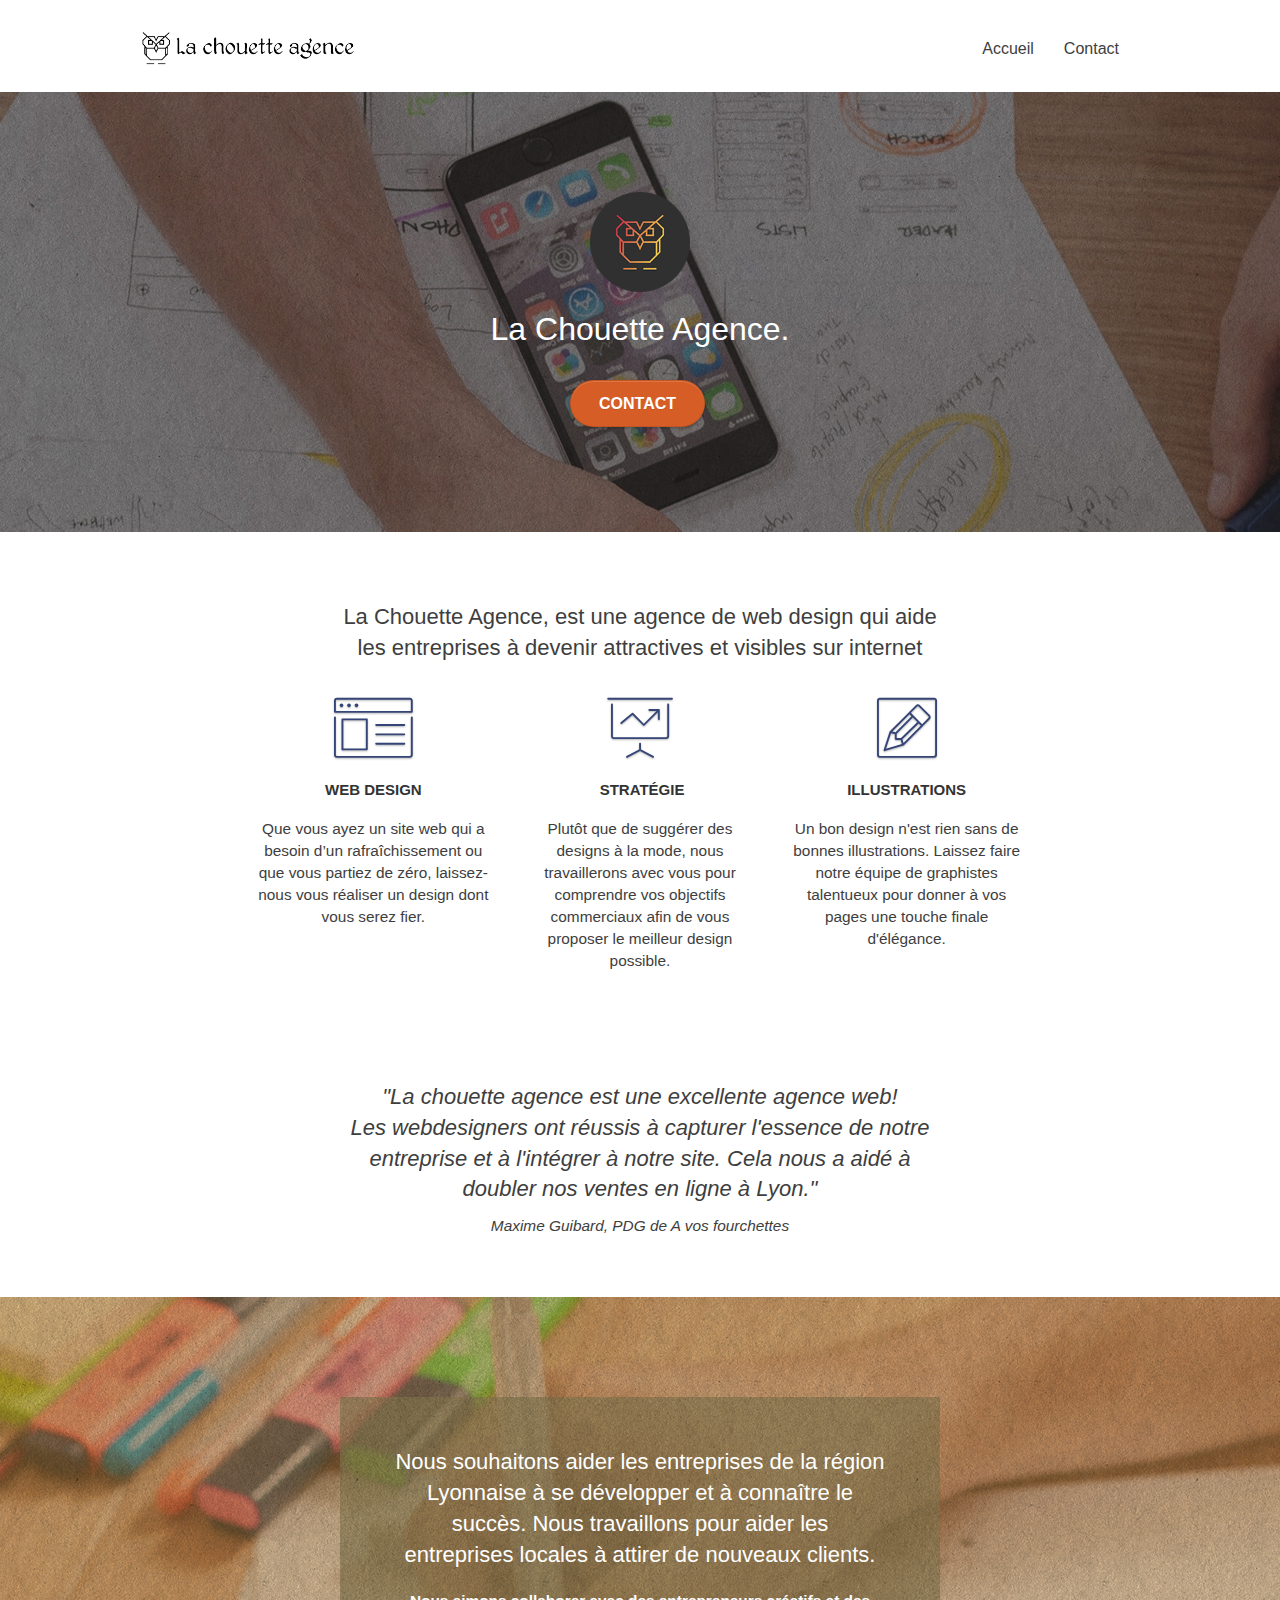
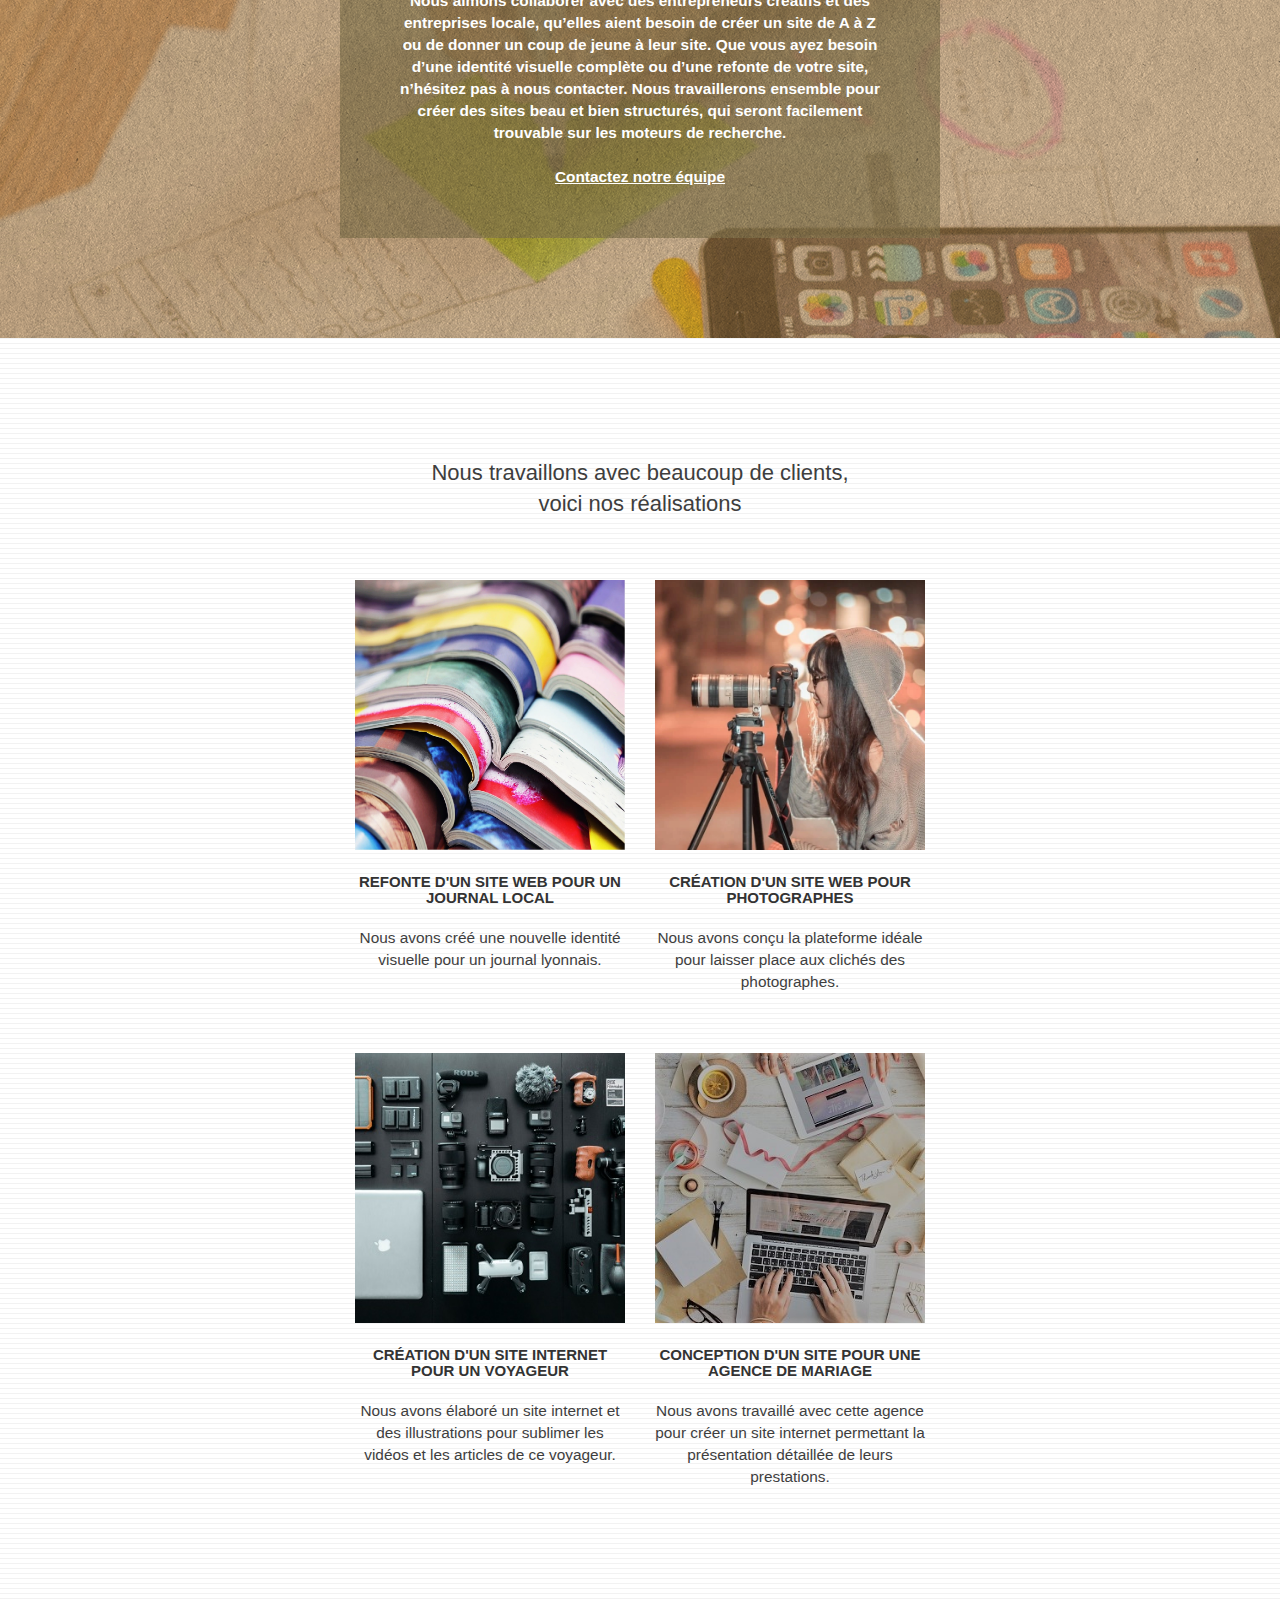
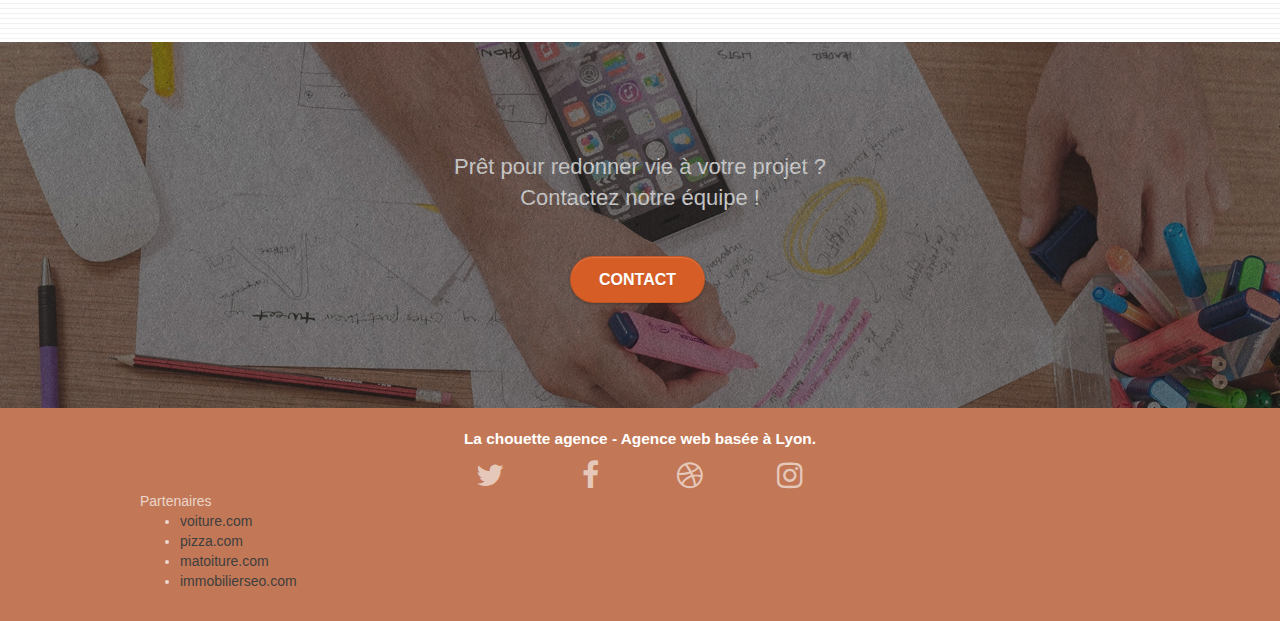
<file: index.html>
<!DOCTYPE html> 
<html lang="fr">
<head>
    <meta charset="utf-8">
    <meta name="keywords" content="Entreprise webdesign Lyon, agence design Lyon, webdesigner">
    <meta name="description" content="La Chouette Agence est une grande agence de web design basée à Lyon en France. Ayant de nombreuses réalisations à son actif, La Chouette Agence est une agence compétente, dynamique et faite pour réaliser vos projets les plus fous.">
    <meta name="viewport" content="width=device-width, initial-scale=1.0, viewport-fit=cover">
	<meta name="robots" content="index, follow">
	
    <link rel="shortcut icon" type="image/png" href="favicon.png">
    
	<link rel="stylesheet" type="text/css" href="./css/bootstrap.css">
	<link rel="stylesheet" type="text/css" href="style.css">
	<link rel="stylesheet" type="text/css" href="./css/font-awesome.css">
	<link rel="stylesheet" type="text/css" href="./css/et-line.css">
	
	<script src="./js/jquery-2.1.0.js"></script>
	<script src="./js/bootstrap.js"></script>
	<script src="./js/blocs.js"></script>
	<script src="./js/jquery.touchSwipe.js" defer></script>
	<script src="./js/gmaps.js"></script>

    <title>La Chouette Agence - Accueil</title>

    
<!-- Analytics -->
 
<!-- Analytics END -->
</head>


<body>
<!-- Principal conteneur -->
<div class="page-container">
    
<!-- bloc-0 -->
<div class="bloc bgc-white l-bloc " id="bloc-0">
	<div class="container bloc-sm">

		<nav class="navbar row">
			<div class="navbar-header">
				<a class="navbar-brand" href="index.html"><img src="img/la-chouette-agence.png" alt="Logo de La Chouette Agence" title="Logo de la Chouette Agence, il est Chouette" height="40" /></a>
			</div>
			<div class="collapse navbar-collapse navbar-1 special-dropdown-nav">
				<ul class="site-navigation nav navbar-nav">
					<li>
						<a href="index.html">Accueil</a>
					</li>
					<li>
						<a href="page2.html">Contact</a>
					</li>
				</ul>
			</div>
		</nav>
	</div>
</div>
<!-- bloc-0 END -->

<!-- bloc-1-presentation -->
<div class="bloc bgc-dark-slate-blue bg-banniere d-bloc bg-t-edge bloc-bg-texture texture-paper b-parallax" id="bloc-1-hero">
	<div class="container bloc-lg">
		<div class="row tight-width-whitespace">
			<div class="col-sm-12">
				<img src="img/logo.png" class="center-block image-resize-mode" width="100" alt="Logo de La Chouette Agence" title="Le logo de la Chouette Agence, qui est trés Chouette"/>
				<h1 class="text-center hero-bloc-text tc-white ">
					La Chouette Agence.
				</h1>
				<div class="text-center">
					<a href="page2.html" class="btn btn-lg btn-clean btn-rd cta-hero btn-atomic-tangerine" id="cta-hero">Contact</a>
				</div>
			</div>
		</div>
	</div>
</div>
<!-- bloc-1-presentation END -->

<!-- bloc-2-services -->
<div class="bloc bgc-white l-bloc" id="bloc-2-services">
	<div class="container bloc-md">
		<div class="row">
			<div class="col-sm-12 text-center">
				<h2>La Chouette Agence, est une agence de web design qui aide <br>les entreprises à devenir attractives et visibles sur internet</h2>
			</div>
		</div>
		<div class="row voffset-lg med-width-whitespace">
			<div class="col-sm-4">
				<div class="text-center">
					<span class="et-icon-browser sm-shadow icon-dark-slate-blue icons icon-lg"></span>
				</div>
				<h3 class="mg-md text-center">
					Web design
				</h3>
				<p class="text-center ">
					Que vous ayez un site web qui a besoin d&rsquo;un rafraîchissement ou que vous partiez de zéro, laissez-nous vous réaliser un design dont vous serez fier.
				</p>
			</div>
			<div class="col-sm-4">
				<div class="text-center">
					<span class="et-icon-presentation sm-shadow icon-dark-slate-blue icons icon-lg"></span>
				</div>
				<h3 class="mg-md text-center">
					&nbsp;Stratégie
				</h3>
				<p class="text-center ">
					Plutôt que de suggérer des designs à la mode, nous travaillerons avec vous pour comprendre vos objectifs commerciaux afin de vous proposer le meilleur design possible.<br>
				</p>
			</div>
			<div class="col-sm-4">
				<div class="text-center">
					<span class="et-icon-edit sm-shadow icon-dark-slate-blue icons icon-lg"></span>
				</div>
				<h3 class="mg-md text-center">
					Illustrations
				</h3>
				<p class="text-center ">
					Un bon design n'est rien sans de bonnes illustrations. Laissez faire notre équipe de graphistes talentueux pour donner à vos pages une touche finale d'élégance.
				</p>
			</div>
		</div>
		<div class="row voffset-lg voffset">
			<div class="col-xs-12 col-md-8 col-md-offset-2 text-center">
				<h2 class="commentaire">"La chouette agence est une excellente agence web! <br>Les webdesigners ont réussis à capturer l'essence de notre <br> entreprise et à l'intégrer à notre site. Cela nous a aidé à<br>doubler nos ventes en ligne à Lyon."</h2>
				<p class="commentaire">Maxime Guibard, PDG de A vos fourchettes</p>
			</div>
		</div>
	</div>
</div>
<!-- bloc-2-services END -->

<!-- bloc-3-what-i-do -->
<div class="bloc tc-white bgc-atomic-tangerine bg-presentation d-bloc bloc-bg-texture texture-paper b-parallax" id="bloc-3-what-i-do">
	<div class="container bloc-lg">
		<div class="row tight-width-whitespace black-background">
			<div class="col-sm-12">
				<h2 class="mg-md text-center tc-white">
					Nous souhaitons aider les entreprises de la région Lyonnaise à se développer et à connaître le succès. Nous travaillons pour aider les entreprises locales à attirer de nouveaux clients.<br>
				</h2>
				<p class="text-center white">
					Nous aimons collaborer avec des entrepreneurs créatifs et des entreprises locale, qu’elles aient besoin de créer un site de A à Z ou de donner un coup de jeune à leur site. Que vous ayez besoin d’une identité visuelle complète ou d’une refonte de votre site, n’hésitez pas à nous contacter. Nous travaillerons ensemble pour créer des sites beau et bien structurés, qui seront facilement trouvable sur les moteurs de recherche. <br><br><a class="ltc-white bold-link" href="page2.html">Contactez notre équipe</a><br>
				</p>
			</div>
		</div>
	</div>
</div>
<!-- bloc-3-what-i-do END -->

<!-- bloc-4-portfolio -->
<div class="bloc bgc-white bg-lines-h2-bg bg-repeat l-bloc" id="bloc-4-portfolio">
	<div class="container bloc-lg">
		<div class="row">
			<div class="col-sm-12 text-center">
				<h2>Nous travaillons avec beaucoup de clients,<br> voici nos réalisations</h2>
			</div>
		</div>
		<div class="row tight-width-whitespace portfolio-row">
			<div class="col-sm-6">
				<a href="#" data-lightbox="img/1.webp" data-gallery-id="gallery-1" data-caption="Refonte d'un site web pour un journal local" data-frame="snapshot-lb"><img src="img/1.webp" alt="Refonte d'un site web pour un journal local" title="Refonte d'un site web pour un journal local" class="img-responsive portfolio-thumb" /></a>
				<h3 class="mg-md text-center">
					Refonte d'un site web pour un journal local
				</h3>
				<p class="text-center">
					Nous avons créé une nouvelle identité visuelle pour un journal lyonnais.
				</p>
			</div>
			<div class="col-sm-6">
				<a href="#" data-lightbox="img/2.webp" data-gallery-id="gallery-1" data-caption="Création d'un site web pour photographes" data-frame="snapshot-lb"><img src="img/2.webp" class="img-responsive portfolio-thumb" alt="Création d'un site web pour photographes" title="Création d'un site web pour photographes" /></a>
				<h3 class="mg-md text-center">
					Création d'un site web pour photographes
				</h3>
				<p class="text-center">
					Nous avons conçu la plateforme idéale pour laisser place aux clichés des photographes.
				</p>
			</div>
		</div>
		<div class="row tight-width-whitespace portfolio-row">
			<div class="col-sm-6">
				<a href="#" data-lightbox="img/3.webp" data-gallery-id="gallery-1" data-caption="Création d'un site internet pour un voyageur" data-frame="snapshot-lb"><img src="img/3.webp" class="img-responsive portfolio-thumb" alt="Création d'un site internet pour un voyageur" title="Création d'un site internet pour un voyageur"/></a>
				<h3 class="mg-md text-center">
					Création d'un site internet pour un voyageur
				</h3>
				<p class="text-center">
					Nous avons élaboré un site internet et des illustrations pour sublimer les vidéos et les articles de ce voyageur.
				</p>
			</div>
			<div class="col-sm-6">
				<a href="#" data-lightbox="img/4.webp" data-gallery-id="gallery-1" data-caption="Conception d'un site pour une agence de mariage" data-frame="snapshot-lb"><img src="img/4.webp" class="img-responsive portfolio-thumb" alt="Conception d'un site pour une agence de mariage" title="Conception d'un site pour une agence de mariage" /></a>
				<h3 class="mg-md text-center">
					Conception d'un site pour une agence de mariage
				</h3>
				<p class="text-center">
					Nous avons travaillé avec cette agence pour créer un site internet permettant la présentation détaillée de leurs prestations.
				</p>
			</div>
		</div>
	</div>
</div>
<!-- bloc-4-portfolio END -->

<!-- bloc-5-cta -->
<div class="bloc bgc-dark-slate-blue bg-banniere d-bloc bloc-bg-texture texture-paper" id="bloc-5-cta">
	<div class="container bloc-lg">
		<div class="row">
			<h2 class="mg-md text-center tc-white">
				Prêt pour redonner vie à votre projet ?<br>Contactez notre équipe !
			</h2>
			<div class="col-sm-12 text-center">
				<a href="page2.html" class="btn btn-atomic-tangerine btn-clean btn-rd btn-lg cta-hero">Contact</a>
			</div>
		</div>
	</div>
</div>
<!-- bloc-5-cta END -->

<!-- Footer - bloc-8 -->
<div class="bloc bgc-atomic-tangerine d-bloc" id="bloc-8">
	<div class="container bloc-sm">
		<div class="row">
			<div class="col-sm-12">
				<p class="text-center white">
					La chouette agence - Agence web basée à Lyon.<br>
				</p>
				<div class="row row-no-gutters social">
					<div class="col-sm-3">
						<div class="text-center">
							<a class="social" href="https://twitter.com"><span class="fa fa-twitter icon-md" title="Twitter"></span></a>
						</div>
					</div>
					<div class="col-sm-3">
						<div class="text-center">
							<a class="social" href="https://facebook.com/"><span class="fa fa-facebook icon-md" title="Facebook"></span></a>
						</div>
					</div>
					<div class="col-sm-3">
						<div class="text-center">
							<a class="social" href="index.html"><span class="fa fa-dribbble icon-md" title="Dribble"></span></a>
						</div>
					</div>
					<div class="col-sm-3">
						<div class="text-center">
							<a class="social" href="https://www.instagram.com/"><span class="fa fa-instagram icon-md" title="Instagram"></span></a>
						</div>
					</div>
				</div>
				<div class="row">
					<div class="col-sm-4">
						Partenaires
							<ul>
								<li><a href="voiture.com">voiture.com</a></li>
								<li><a href="pizza.com">pizza.com</a></li>
								<li><a href="matoiture.com">matoiture.com</a></li>
								<li><a href="immobilierseo.com">immobilierseo.com</a></li>
							</ul>		
					</div>
				</div>
			</div>
		</div>
	</div>
</div>
<!-- Footer - bloc-8 END -->

</div>
<!-- Principal conteneur END -->
    

</body>
</html>
</file>
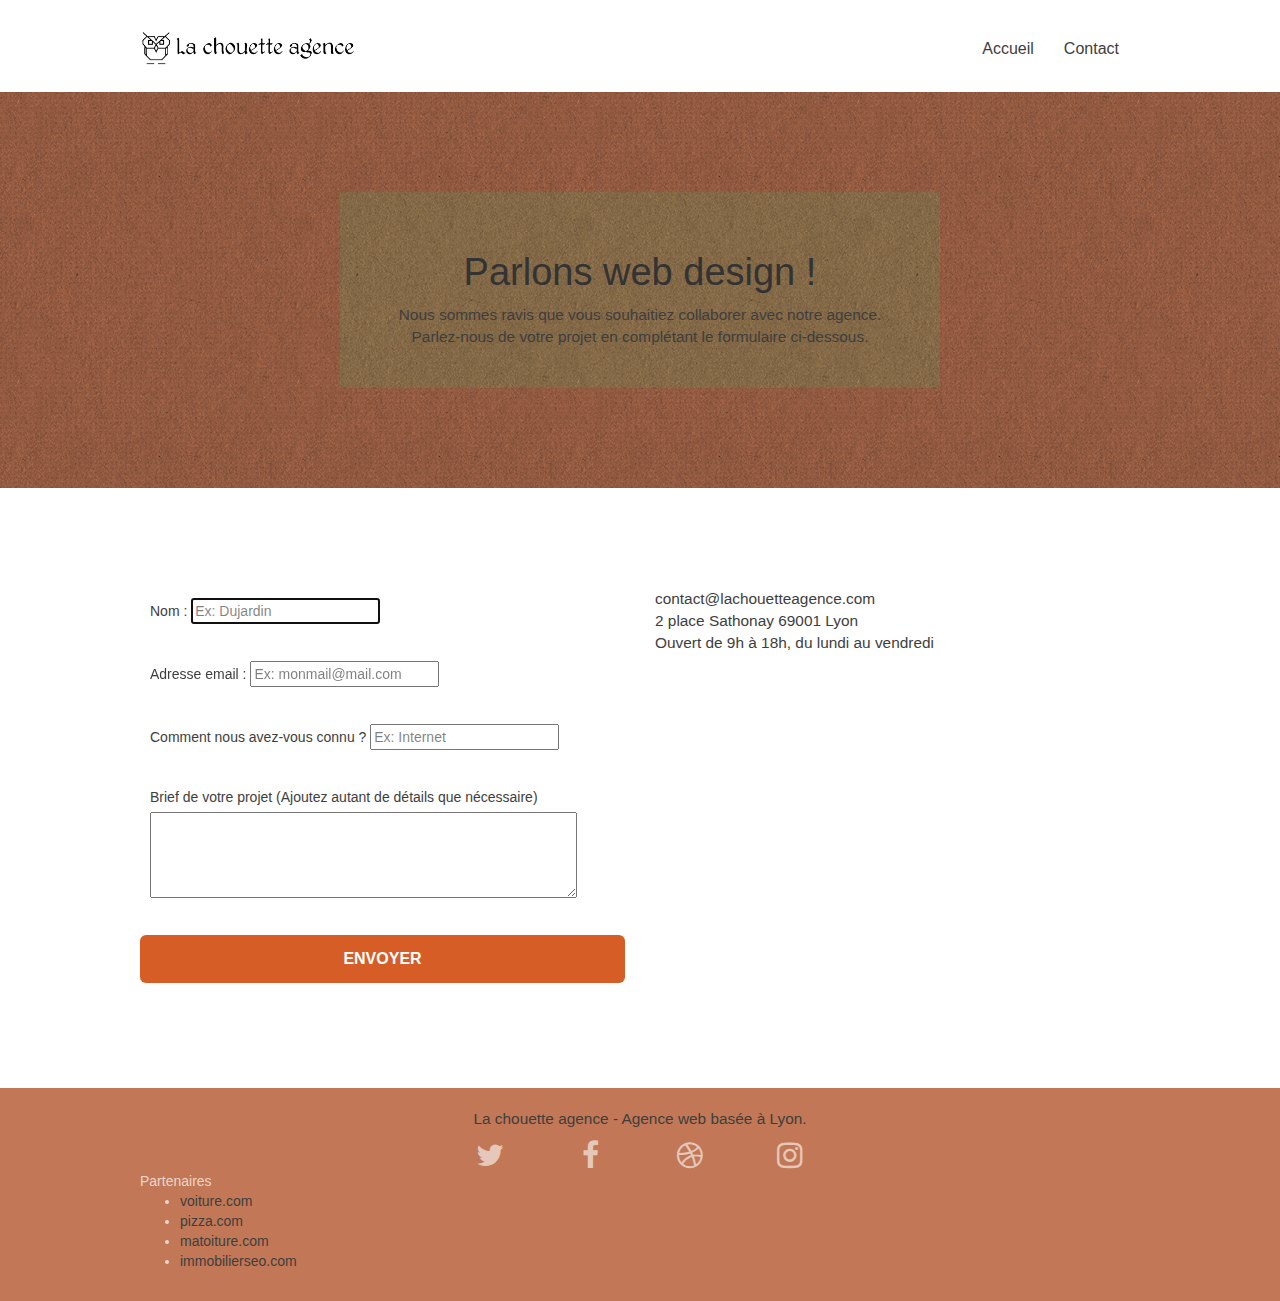
<file: page2.html>
<!doctype html>
<html lang="fr">
<head>
    <meta charset="utf-8">
    <meta name="keywords" content="Entreprise webdesign Lyon, agence design Lyon, webdesigner">
    <title>La Chouette Agence - Contact</title>
    <meta name="description" content="Votre site nécessiterait un rafraîchissement ? Votre entreprise aurait besoin d’un site complet, design et facilement accessible sur les moteurs de recherche ? Quelle que soit votre situation, La Chouette Agence est là pour vous aider ! Prenez contact avec nous dès maintenant pour en discuter.">
    <meta name="viewport" content="width=device-width, initial-scale=1.0, viewport-fit=cover">
	<meta name="robots" content="index, follow">

    <link rel="shortcut icon" type="image/png" href="favicon.png">
	
	<link rel="stylesheet" type="text/css" href="./css/bootstrap.css">
	<link rel="stylesheet" type="text/css" href="style.css">
	<link rel="stylesheet" type="text/css" href="./css/font-awesome.css">
	<link rel="stylesheet" type="text/css" href="./css/et-line.css">
	
    
	<script src="./js/jquery-2.1.0.js"></script>
	<script src="./js/bootstrap.js"></script>
	<script src="./js/blocs.js"></script>
	<script src="./js/jquery.touchSwipe.js" defer></script>
	<script src="./js/gmaps.js"></script>

    
<!-- Analytics -->
 
<!-- Analytics END -->
    
</head>
<body>
<!-- Principal conteneur -->
<div class="page-container">
    
<!-- bloc-0 -->
<div class="bloc bgc-white l-bloc " id="bloc-0">
	<div class="container bloc-sm">

		<nav class="navbar row">
			<div class="navbar-header">
				<a class="navbar-brand" href="index.html"><img src="img/la-chouette-agence.png" alt="logo de la chouette agence" height="40" /></a>
				<button id="nav-toggle" type="button" class="ui-navbar-toggle navbar-toggle" data-toggle="collapse" data-target=".navbar-1">
					<span class="sr-only">Toggle navigation</span><span class="icon-bar"></span><span class="icon-bar"></span><span class="icon-bar"></span>
				</button>
			</div>
			<div class="collapse navbar-collapse navbar-1 special-dropdown-nav">
				<ul class="site-navigation nav navbar-nav">
					<li>
						<a href="index.html">Accueil</a>
					</li>
					<li>
					</li>
					<li>
						<a href="page2.html">Contact</a>
					</li>
				</ul>
			</div>
		</nav>
	</div>
</div>
<!-- bloc-0 END -->

<!-- bloc-6 -->
<div class="bloc bg-dots-bg bg-repeat bgc-atomic-tangerine d-bloc bloc-bg-texture texture-paper" id="bloc-6">
	<div class="container bloc-lg">
		<div class="row black-background tight-width-whitespace">
			<div class="col-sm-12">
				<h1 class="text-center hero-bloc-text black">
					Parlons web design !
				</h1>
				<p class="text-center mg-lg black tight-width-whitespace">
					Nous sommes ravis que vous souhaitiez collaborer avec notre agence.<br>
					Parlez-nous de votre projet en complétant le formulaire ci-dessous.
				</p>
			</div>
		</div>
	</div>
</div>
<!-- bloc-6 END -->

<!-- bloc-7 -->
<div class="bloc bgc-white l-bloc" id="bloc-7">
	<div class="container bloc-lg">
		<div class="row">
			<div class="col-sm-6">
				<form action="traitement.php" method="post">
					<div class="form-group">
						<label for="name">Nom :</label>
						<input type="text" id="name" name="user_name" required value="Ex: Dujardin" autofocus/>
					</div>
					<div class="form-group">
						<label for="email">Adresse email :</label>
						<input type="email" id="email" name="user_email" required value="Ex: monmail@mail.com"/>
					</div>
					<div class="form-group">
						<label for="texte1">Comment nous avez-vous connu ?</label>
						<input type="text" id="texte1" name="user_how" required Value="Ex: Internet" />
					</div>
					<div class="form-group">
						<label for="message">Brief de votre projet (Ajoutez autant de détails que nécessaire)<br></label>
						<textarea id="message" name="user_message" rows="4" cols="50" required></textarea>
					</div> 
					<button class="bloc-button btn btn-lg btn-block cta-hero btn-atomic-tangerine" type="submit">
						Envoyer
					</button>
				</form>
			</div>
			<div class="col-sm-6">
				<p>
					contact@lachouetteagence.com<br>2 place Sathonay 69001 Lyon<br>Ouvert de 9h à 18h, du lundi au vendredi<br>
				</p>
			</div>
		</div>
	</div>
</div>
<!-- bloc-7 END -->

<!-- ScrollToTop Button -->
<a class="bloc-button btn btn-d scrollToTop" onclick="scrollToTarget('1')"><span class="fa fa-chevron-up"></span></a>
<!-- ScrollToTop Button END-->


<!-- Footer - bloc-8 -->
<div class="bloc bgc-atomic-tangerine d-bloc" id="bloc-8">
	<div class="container bloc-sm">
		<div class="row">
			<div class="col-sm-12">
				<p class="text-center black">
					La chouette agence - Agence web basée à Lyon.<br>
				</p>
				<div class="row row-no-gutters social">
					<div class="col-sm-3">
						<div class="text-center">
							<a class="social" href="https://twitter.com"><span class="fa fa-twitter icon-md"  title="Visitez notre page Twitter"></span></a>
						</div>
					</div>
					<div class="col-sm-3">
						<div class="text-center">
							<a class="social" href="https://facebook.com/"><span class="fa fa-facebook icon-md"  title="Visitez notre page Facebook"></span></a>
						</div>
					</div>
					<div class="col-sm-3">
						<div class="text-center">
							<a class="social" href="index.html"><span class="fa fa-dribbble icon-md"  title="Visitez notre page Dribble"></span></a>
						</div>
					</div>
					<div class="col-sm-3">
						<div class="text-center">
							<a class="social" href="https://www.instagram.com/"><span class="fa fa-instagram icon-md"  title="Visitez notre page Instagram"></span></a>
						</div>
					</div>
				</div>
				<div class="row">
					<div class="col-sm-4">
						Partenaires
							<ul>
								<li><a href="voiture.com">voiture.com</a></li>
								<li><a href="pizza.com">pizza.com</a></li>
								<li><a href="matoiture.com">matoiture.com</a></li>
								<li><a href="immobilierseo.com">immobilierseo.com</a></li>
							</ul>		
					</div>
				</div>
			</div>
		</div>
	</div>
</div>
<!-- Footer - bloc-8 END -->

</div>
<!-- Principal conteneur END -->
    

</body>
</html>
</file>
<file: style.css>
body {
    margin: 0;
    padding: 0;
    background: #FFF;
    overflow-x: hidden;
}

a,
button {
    transition: all .3s ease-in-out;
    outline: none!important;
}

a:hover {
    text-decoration: none;
    cursor: pointer;
}

#page-loading-blocs-notifaction {
    position: fixed;
    top: 0;
    bottom: 0;
    width: 100%;
    z-index: 100000;
    background: #FFFFFF url("img/pageload-spinner.gif") no-repeat center center;
}

.bloc {
    clear: both;
    background: 50% 50% no-repeat;
    padding: 0 50px;
    background-size: cover;
    position: relative;
}

.bloc .container {
    padding-left: 0;
    padding-right: 0;
}

.bloc-lg {
    padding: 100px 50px;
}

.bloc-md {
    padding: 50px;
}

.bloc-sm {
    padding: 20px 50px;
}

.bg-center,
.bg-l-edge,
.bg-r-edge,
.bg-t-edge,
.bg-b-edge,
.bg-tl-edge,
.bg-bl-edge,
.bg-tr-edge,
.bg-br-edge,
.bg-repeat {
    background-size: auto!important;
}

.bg-repeat {
    background: repeat;
}

.bg-t-edge {
    background: top no-repeat;
}

.bloc-bg-texture::before {
    content: "";
    background-size: 2px 2px;
    position: absolute;
    top: 0;
    bottom: 0;
    left: 0;
    right: 0;
}

.texture-paper::before {
    background: url("img/texture-paper.png");
    background-size: 280px 280px;
}

.b-parallax {
    background-attachment: fixed;
}

.d-bloc {
    color: rgba(255, 255, 255, .7);
}

.d-bloc button:hover {
    color: rgba(255, 255, 255, .9);
}

.d-bloc .icon-round,
.d-bloc .icon-square,
.d-bloc .icon-rounded,
.d-bloc .icon-semi-rounded-a,
.d-bloc .icon-semi-rounded-b {
    border-color: rgba(255, 255, 255, .9);
}

.d-bloc .divider-h span {
    border-color: rgba(255, 255, 255, .2);
}

.d-bloc .a-btn,
.d-bloc .navbar a,
.d-bloc .navbar-brand,
.d-bloc a .icon-sm,
.d-bloc a .icon-md,
.d-bloc a .icon-lg,
.d-bloc a .icon-xl,
.d-bloc h1 a,
.d-bloc h2 a,
.d-bloc h3 a,
.d-bloc h4 a,
.d-bloc h5 a,
.d-bloc h6 a,
.d-bloc p a {
    color: rgba(255, 255, 255, .6);
}

.d-bloc .a-btn:hover,
.d-bloc .navbar a:hover,
.d-bloc .navbar-brand:hover,
.d-bloc a:hover .icon-sm,
.d-bloc a:hover .icon-md,
.d-bloc a:hover .icon-lg,
.d-bloc a:hover .icon-xl,
.d-bloc h1 a:hover,
.d-bloc h2 a:hover,
.d-bloc h3 a:hover,
.d-bloc h4 a:hover,
.d-bloc h5 a:hover,
.d-bloc h6 a:hover,
.d-bloc p a:hover {
    color: rgba(255, 255, 255, 1);
}

.d-bloc .navbar-toggle .icon-bar {
    background: rgba(255, 255, 255, 1);
}

.d-bloc .btn-wire,
.d-bloc .btn-wire:hover {
    color: rgba(255, 255, 255, 1);
    border-color: rgba(255, 255, 255, 1);
}

.d-bloc .panel {
    color: rgba(0, 0, 0, .5);
}

.d-bloc .panel button:hover {
    color: rgba(0, 0, 0, .7);
}

.d-bloc .panel icon {
    border-color: rgba(0, 0, 0, .7);
}

.d-bloc .panel .divider-h span {
    border-color: rgba(0, 0, 0, .1);
}

.d-bloc .panel .a-btn {
    color: rgba(0, 0, 0, .6);
}

.d-bloc .panel .a-btn:hover {
    color: rgba(0, 0, 0, 1);
}

.d-bloc .panel .btn-wire,
.d-bloc .panel .btn-wire:hover {
    color: rgba(0, 0, 0, .7);
    border-color: rgba(0, 0, 0, .3);
}

.d-bloc .panel,
.l-bloc {
    color: rgba(0, 0, 0, .5);
}

.d-bloc .panel button:hover,
.l-bloc button:hover {
    color: rgba(0, 0, 0, .7);
}

.l-bloc .icon-round,
.l-bloc .icon-square,
.l-bloc .icon-rounded,
.l-bloc .icon-semi-rounded-a,
.l-bloc .icon-semi-rounded-b {
    border-color: rgba(0, 0, 0, .7);
}

.d-bloc .panel .divider-h span,
.l-bloc .divider-h span {
    border-color: rgba(0, 0, 0, .1);
}

.d-bloc .panel .a-btn,
.l-bloc .a-btn,
.l-bloc .navbar a,
.l-bloc .navbar-brand,
.l-bloc a .icon-sm,
.l-bloc a .icon-md,
.l-bloc a .icon-lg,
.l-bloc a .icon-xl,
.l-bloc h1 a,
.l-bloc h2 a,
.l-bloc h3 a,
.l-bloc h4 a,
.l-bloc h5 a,
.l-bloc h6 a,
.l-bloc p a {
    color: rgba(0, 0, 0, .6);
}

.d-bloc .panel .a-btn:hover,
.l-bloc .a-btn:hover,
.l-bloc .navbar a:hover,
.l-bloc .navbar-brand:hover,
.l-bloc a:hover .icon-sm,
.l-bloc a:hover .icon-md,
.l-bloc a:hover .icon-lg,
.l-bloc a:hover .icon-xl,
.l-bloc h1 a:hover,
.l-bloc h2 a:hover,
.l-bloc h3 a:hover,
.l-bloc h4 a:hover,
.l-bloc h5 a:hover,
.l-bloc h6 a:hover,
.l-bloc p a:hover {
    color: rgba(0, 0, 0, 1);
}

.l-bloc .navbar-toggle .icon-bar {
    color: rgba(0, 0, 0, .6);
}

.d-bloc .panel .btn-wire,
.d-bloc .panel .btn-wire:hover,
.l-bloc .btn-wire,
.l-bloc .btn-wire:hover {
    color: rgba(0, 0, 0, .7);
    border-color: rgba(0, 0, 0, .3);
}

.voffset {
    margin-top: 30px;
}

.voffset-lg {
    margin-top: 80px;
}

.row-no-gutters {
    margin-right: 0;
    margin-left: 0;
}

.row.row-no-gutters > [class^="col-"],
.row.row-no-gutters > [class*=" col-"] {
    padding-right: 0;
    padding-left: 0;
}

#bloc-1-hero h1 {
    font-size: 32px;
}

.navbar {
    margin-bottom: 0;
    z-index: 1;
}

.navbar-brand {
    height: auto;
    padding: 3px 15px;
    font-size: 25px;
    font-weight: normal;
    font-weight: 600;
    line-height: 44px;
}

.navbar-brand img {
    max-height: 144px;
    max-width: 772px;
    margin: 0 5px 0 0;
    display: inline;
}

.navbar-brand img[src$=svg] {
    min-width: 100px;
}

.nav-center .navbar-brand img {
    margin: 0;
}

.navbar .nav {
    padding-top: 2px;
    float: right;
    z-index: 1;
}

.nav > li {
    float: left;
    margin-top: 4px;
    font-size: 16px;
}

.navbar-nav .open .dropdown-menu > li > a {
    text-align: inherit;
}

.nav > li a:hover,
.nav > li a:focus {
    background: transparent;
}

.navbar-toggle {
    margin: 10px 10px 0 0;
    border: 0px;
}

.navbar-toggle:hover {
    background: transparent!important;
}

.navbar-toggle .icon-bar {
    background-color: rgba(0, 0, 0, .5);
    width: 26px;
}

.nav-invert .navbar .nav {
    float: left;
}

.nav-invert .navbar-header,
.nav-invert .navbar-brand {
    float: right;
    position: relative;
    z-index: 2;
}

.form-group{
    padding: 10px;
    text-align: justify;
}

@media (min-width: 768px) {
    .site-navigation {
        position: absolute;
        top: 50%;
        right: 20px;
        transform: translate(0, -50%);
    }
    .nav > li .dropdown-menu a,
    .nav > li .dropdown-menu a:hover {
        color: #484848;
    }
    .nav-invert .site-navigation {
        left: 0;
        right: 0;
    }
    .nav-center {
        text-align: center;
    }
    .nav-center .navbar-header {
        width: 100%;
    }
    .nav-center .navbar-header,
    .nav-center .navbar-brand,
    .nav-center .nav > li {
        float: none;
        display: inline-block;
    }
    .nav-center .site-navigation {
        position: relative;
        width: 100%;
        right: 0;
        margin-right: 0px;
        margin-top: 20px;
    }
    .nav-center.mini-nav .navbar-toggle {
        float: none;
        margin: 10px auto 0;
    }
}

.nav > li > .dropdown a {
    background: none!important;
    display: block;
    padding: 14px 15px;
}

nav .caret {
    margin: 0 5px;
}

.dropdown-menu .dropdown-menu {
    top: -8px;
    left: 100%;
}

.dropdown-menu .dropmenu-flow-right {
    top: 100%;
    left: 0;
    margin-left: -1px;
    border-top-left-radius: 0;
    border-top-right-radius: 0;
}

.dropdown-menu .dropdown span {
    border: 4px solid black;
    border-top-color: transparent;
    border-right-color: transparent;
    border-bottom-color: transparent;
    margin: 6px -5px 0 0!important;
    float: right;
}

.mg-md {
    margin-top: 10px;
    margin-bottom: 20px;
}

.mg-lg {
    margin-top: 10px;
    margin-bottom: 40px;
}

.btn {
    margin: 0 5px 5px 0;
}

.btn.pull-right {
    margin: 0 0 5px 5px;
}

.btn-d,
.btn-d:hover,
.btn-d:focus {
    color: #FFF;
    background: rgba(0, 0, 0, .3);
}

button {
    outline: none!important;
}

.btn-rd {
    border-radius: 40px;
}

.btn-clean {
    border: 1px solid rgba(0, 0, 0, .08);
    border-bottom-color: rgba(0, 0, 0, .1);
    text-shadow: 0 1px 0 rgba(0, 0, 1, .1);
    box-shadow: 0 1px 3px rgba(0, 0, 1, .25), inset 0 1px 0 0 rgba(255, 255, 255, .15);
}

.icon-md {
    font-size: 30px!important;
}

.icon-lg {
    font-size: 60px!important;
}

.sm-shadow {
    text-shadow: 0 1px 2px rgba(0, 0, 0, .3);
}

.panel-sq,
.panel-sq .panel-heading,
.panel-sq .panel-footer {
    border-radius: 0;
}

.panel-rd {
    border-radius: 30px;
}

.panel-rd .panel-heading {
    border-radius: 29px 29px 0 0;
}

.panel-rd .panel-footer {
    border-radius: 0 0 29px 29px;
}

.form-control {
    border-color: rgba(0, 0, 0, .1);
    box-shadow: none;
}

.scrollToTop {
    width: 40px;
    height: 40px;
    position: fixed;
    bottom: 20px;
    right: 20px;
    opacity: 0;
    z-index: 500;
    transition: all .3s ease-in-out;
}

.scrollToTop span {
    margin-top: 6px;
}

.showScrollTop {
    font-size: 14px;
    opacity: 1;
}

a[data-lightbox] {
    position: relative;
    display: block;
    text-align: center;
}

a[data-lightbox]:hover::before {
    content: "+";
    font-family: "HelveticaNeue-Light", "Helvetica Neue Light", "Helvetica Neue", Helvetica, Arial;
    font-size: 32px;
    width: 50px;
    height: 50px;
    margin-left: -25px;
    border-radius: 50%;
    background: rgba(0, 0, 0, .6);
    color: #FFF;
    font-weight: 100;
    z-index: 1;
    position: absolute;
    top: 50%;
    transform: translateY(-50%);
}

a[data-lightbox]:hover img {
    opacity: 0.6;
    animation-fill-mode: none;
}

#lightbox-modal {
    display: flex;
    align-items: center;
}

#lightbox-modal .modal-dialog {
    width: 90%;
    max-width: 900px;
    margin: 0 auto 0;
}

#lightbox-modal .modal-dialog img {
    max-height: 90vh;
    margin: 0 auto;
}

.lightbox-caption {
    padding: 20px;
    color: #FFF;
    background: rgba(0, 0, 0, .5);
    position: absolute;
    left: 15px;
    right: 15px;
    bottom: 5px;
}

.close-lightbox {
    color: #FFF;
    font-size: 30px;
    position: absolute;
    top: 20px;
    right: 20px;
    z-index: 20;
    background: rgba(0, 0, 0, .5);
    border: none;
    line-height: 30px;
    padding: 0 9px 5px;
    opacity: 0.3;
}

.close-lightbox:hover,
.next-lightbox:hover,
.prev-lightbox:hover {
    opacity: 1.0;
    color: #FFF;
}

.next-lightbox,
.prev-lightbox {
    font-size: 20px;
    color: rgba(255, 255, 255, .9);
    background: rgba(0, 0, 0, .5);
    transition: all .2s ease-in-out;
    position: absolute;
    top: 45%;
    z-index: 1;
    opacity: 0.4;
}

.next-lightbox {
    padding: 6px 8px 1px 13px;
    right: 25px;
}

.prev-lightbox {
    padding: 6px 13px 1px 10px;
    left: 25px;
}

.snapshot-lb .modal-body {
    padding-bottom: 45px;
}

.snapshot-lb .lightbox-caption {
    padding: 0;
    color: rgba(0, 0, 0, .5);
    background: none;
}

h1,
h2,
h3,
h4,
h5,
h6,
p,
label,
.btn,
a {
    font-family: "helvetica";
    font-weight: 400;
    color: #3e3e3e!important;
}

.container {
    max-width: 1000px;
}

.hero-bloc-text {
    font-size: 38px;
}

.hero-bloc-text-sub {
    font-size: 36px;
}

.statement-bloc-text {
    line-height: 26px;
    font-style: italic;
    font-size: 20px;
    text-align: center;
    font-weight: lighter;
    max-width: 520px;
    margin: auto auto auto auto;
}

p {
    font-size: 1.1em;
}

.tight-width-whitespace {
    max-width: 600px;
    margin: auto auto auto auto;
}

.h1 {
    font-size: 20px;
    font-family: "Open Sans";
}

.cta-hero {
    margin-top: 22px;
    color: #FFFFFF!important;
    text-transform: uppercase;
    padding: 12px 28px 12px 28px;
    font-size: 16px;
    font-weight: 700;
}

.social {
    max-width: 400px;
    margin: auto auto auto auto;
}

h2 {
    font-size: 22px;
    line-height: 1.4em;
    color: #fff;
}

.commentaire{
    font-style: italic;
}

h3 {
    font-size: 15px;
    text-transform: uppercase;
    font-weight: 700;
    color: #333333!important;
}

.med-width-whitespace {
    max-width: 800px;
    margin: auto auto auto auto;
    box-shadow: 0px 0px 0px #000000;
}

h1 {
    color: #333333!important;
}

h4 {
    color: #333333!important;
}

.icons {
    margin-bottom: 14px;
    margin-top: 24px;
}

.white {
    color: #fff!important;
    font-weight: bold;
}

.portfolio-thumb {
    margin-bottom: 24px;
}

.portfolio-row {
    margin-bottom: 44px;
    margin-top: 50px;
}

.avatar {
    box-shadow: 0px 4px 9px rgba(0, 0, 0, 0.3);
}

.black-background {
    background-color: rgba(165, 147, 99, 0.7);
    padding: 40px 40px 40px 40px;
}

.bold-link {
    font-weight: 900;
    text-decoration: underline!important;
}

.bgc-white {
    background-color: #FFFFFF;
}

.bgc-dark-slate-blue {
    background-color: #364577;
}

.bgc-atomic-tangerine {
    background-color: #c27856;
}

.tc-white {
    color: #FFF!important;
}

.btn-atomic-tangerine {
    background: #d65e26;
    color: #FFFFFF!important;
}

.btn-atomic-tangerine:hover {
    background: #c27956!important;
    color: #FFFFFF!important;
}

.ltc-white {
    color: #FFFFFF!important;
}

.ltc-white:hover {
    color: #cccccc!important;
}

.ltc-atomic-tangerine {
    color: #F3976C!important;
}

.ltc-atomic-tangerine:hover {
    color: #c27956!important;
}

.icon-dark-slate-blue {
    color: #364577!important;
    border-color: #364577!important;
}

.bg-dots-bg {
    background-image: url("img/dots-bg.png");
}

.bg-lines-h2-bg {
    background-image: url("img/lines-h2-bg.png");
}

.bg-banniere {
    background-image: url("img/la-chouette-agence-banniere.webp");
}

.bg-presentation {
    background-image: url("img/image-de-presentation.webp");
}

@media (max-width: 1024px) {
    .bloc {
        padding-left: 20px;
        padding-right: 20px;
    }
    .bloc.full-width-bloc,
    .bloc-tile-2.full-width-bloc .container,
    .bloc-tile-3.full-width-bloc .container,
    .bloc-tile-4.full-width-bloc .container {
        padding-left: 0;
        padding-right: 0;
    }
}

@media (max-width: 992px) and (min-width: 768px) {
    .navbar .nav {
        max-width: 80%
    }
    .nav-center.navbar .nav {
        max-width: 100%
    }
}

@media only screen and (min-width: 768px) and (max-width: 1024px) and (orientation: landscape) {
    .b-parallax {
        background-attachment: scroll;
    }
}

@media only screen and (min-width: 1024px) and (max-width: 1366px) {
    .b-parallax {
        background-attachment: scroll;
    }
}

@media (max-width: 991px) {
    .container {
        width: 100%;
    }
    .b-parallax {
        background-attachment: scroll;
    }
    .page-container,
    #hero-bloc {
        overflow-x: hidden;
        position: relative;
    }

    .bloc-group,
    .bloc-group .bloc {
        display: block;
        width: 100%;
    }
    .bloc-fill-screen .fill-bloc-top-edge,
    .bloc-fill-screen .fill-bloc-bottom-edge {
        padding: 0 20px;
    }
}

@media (max-width: 767px) {
    .page-container {
        overflow-x: hidden;
        position: relative;
    }
    h1,
    h2,
    h3,
    h4,
    h5,
    h6,
    p,
    #disqus_thread {
        padding-left: 10px!important;
        padding-right: 10px!important;
    }
    .b-parallax {
        background-attachment: scroll;
    }
    .navbar .nav {
        padding-top: 0;
        border-top: 1px solid rgba(0, 0, 0, .2);
        float: none!important;
    }
    .navbar.row {
        margin-left: 0;
        margin-right: 0;
    }
    .site-navigation {
        position: inherit;
        transform: none;
    }
    .nav > li {
        margin-top: 0;
        border-bottom: 1px solid rgba(0, 0, 0, .1);
        background: rgba(0, 0, 0, .05);
        text-align: left;
        padding-left: 15px;
        width: 100%;
    }
    .nav > li:hover {
        background: rgba(0, 0, 0, .08);
    }
    .dropdown .dropdown a .caret {
        float: none;
        margin: 5px 0 0 10px!important;
        border: 4px solid black;
        border-bottom-color: transparent;
        border-right-color: transparent;
        border-left-color: transparent;
    }
    #hero-bloc .navbar .nav {
        background: rgba(0, 0, 0, .8);
    }
    #hero-bloc .navbar .nav a {
        color: rgba(255, 255, 255, .6);
    }
    .hero {
        padding: 50px 0;
    }
    .hero-nav {
        left: -1px;
        right: -1px;
    }
    .navbar-collapse {
        padding: 0;
        overflow-x: hidden;
        box-shadow: none;
    }
    .navbar-brand img {
        max-height: 40px;
        width: auto;
    }
    .nav-invert .navbar-header {
        float: none;
        width: 100%;
    }
    .nav-invert .navbar-toggle {
        float: left;
        margin-left: 10px;
    }
    .bloc {
        padding-left: 0;
        padding-right: 0;
    }
    .bloc-xxl,
    .bloc-xl,
    .bloc-lg {
        padding: 40px 0;
    }
    .bloc-sm,
    .bloc-md {
        padding-left: 0;
        padding-right: 0;
    }
    .bloc-tile-2 .container,
    .bloc-tile-3 .container,
    .bloc-tile-4 .container,
    .bloc-fill-screen .fill-bloc-top-edge,
    .bloc-fill-screen .fill-bloc-bottom-edge {
        padding-left: 0;
        padding-right: 0;
    }
    .a-block {
        padding: 0 10px;
    }
    .btn-dwn {
        display: none;
    }
    .voffset {
        margin-top: 5px;
    }
    .voffset-md {
        margin-top: 20px;
    }
    .voffset-lg {
        margin-top: 30px;
    }
    form {
        padding: 5px;
    }
    .close-lightbox {
        display: inline-block;
    }
    .blocsapp-device-iphone5 {
        background-size: 216px 425px;
        padding-top: 60px;
        width: 216px;
        height: 425px;
    }
    .blocsapp-device-iphone5 img {
        width: 180px;
        height: 320px;
    }
}

@media (max-width: 400px) {
    .bloc {
        padding-left: 0;
        padding-right: 0;
    }
}

@media (max-width: 767px) {
    .bloc-mob-center-text {
        text-align: center;
    }
}
</file>
<file: css/et-line.css>
@font-face {
    font-family: et-line;
    src: url(../fonts/et-line.eot);
    src: url(../fonts/et-line.eot?#iefix) format('embedded-opentype'), url(../fonts/et-line.woff) format('woff'), url(../fonts/et-line.ttf) format('truetype'), url(../fonts/et-line.svg#et-line) format('svg');
    font-weight: 400;
    font-style: normal
}

.et-icon-adjustments,
.et-icon-alarmclock,
.et-icon-anchor,
.et-icon-aperture,
.et-icon-attachment,
.et-icon-bargraph,
.et-icon-basket,
.et-icon-beaker,
.et-icon-bike,
.et-icon-book-open,
.et-icon-briefcase,
.et-icon-browser,
.et-icon-calendar,
.et-icon-camera,
.et-icon-caution,
.et-icon-chat,
.et-icon-circle-compass,
.et-icon-clipboard,
.et-icon-clock,
.et-icon-cloud,
.et-icon-compass,
.et-icon-desktop,
.et-icon-dial,
.et-icon-document,
.et-icon-documents,
.et-icon-download,
.et-icon-dribbble,
.et-icon-edit,
.et-icon-envelope,
.et-icon-expand,
.et-icon-facebook,
.et-icon-flag,
.et-icon-focus,
.et-icon-gears,
.et-icon-genius,
.et-icon-gift,
.et-icon-global,
.et-icon-globe,
.et-icon-googleplus,
.et-icon-grid,
.et-icon-happy,
.et-icon-hazardous,
.et-icon-heart,
.et-icon-hotairballoon,
.et-icon-hourglass,
.et-icon-key,
.et-icon-laptop,
.et-icon-layers,
.et-icon-lifesaver,
.et-icon-lightbulb,
.et-icon-linegraph,
.et-icon-linkedin,
.et-icon-lock,
.et-icon-magnifying-glass,
.et-icon-map,
.et-icon-map-pin,
.et-icon-megaphone,
.et-icon-mic,
.et-icon-mobile,
.et-icon-newspaper,
.et-icon-notebook,
.et-icon-paintbrush,
.et-icon-paperclip,
.et-icon-pencil,
.et-icon-phone,
.et-icon-picture,
.et-icon-pictures,
.et-icon-piechart,
.et-icon-presentation,
.et-icon-pricetags,
.et-icon-printer,
.et-icon-profile-female,
.et-icon-profile-male,
.et-icon-puzzle,
.et-icon-quote,
.et-icon-recycle,
.et-icon-refresh,
.et-icon-ribbon,
.et-icon-rss,
.et-icon-sad,
.et-icon-scissors,
.et-icon-scope,
.et-icon-search,
.et-icon-shield,
.et-icon-speedometer,
.et-icon-strategy,
.et-icon-streetsign,
.et-icon-tablet,
.et-icon-target,
.et-icon-telescope,
.et-icon-toolbox,
.et-icon-tools,
.et-icon-tools-2,
.et-icon-trophy,
.et-icon-tumblr,
.et-icon-twitter,
.et-icon-upload,
.et-icon-video,
.et-icon-wallet,
.et-icon-wine {
    font-family: et-line;
    speak: none;
    font-style: normal;
    font-weight: 400;
    font-variant: normal;
    text-transform: none;
    line-height: 1;
    -webkit-font-smoothing: antialiased;
    -moz-osx-font-smoothing: grayscale;
    display: inline-block
}

.et-icon-mobile:before {
    content: "\e000"
}

.et-icon-laptop:before {
    content: "\e001"
}

.et-icon-desktop:before {
    content: "\e002"
}

.et-icon-tablet:before {
    content: "\e003"
}

.et-icon-phone:before {
    content: "\e004"
}

.et-icon-document:before {
    content: "\e005"
}

.et-icon-documents:before {
    content: "\e006"
}

.et-icon-search:before {
    content: "\e007"
}

.et-icon-clipboard:before {
    content: "\e008"
}

.et-icon-newspaper:before {
    content: "\e009"
}

.et-icon-notebook:before {
    content: "\e00a"
}

.et-icon-book-open:before {
    content: "\e00b"
}

.et-icon-browser:before {
    content: "\e00c"
}

.et-icon-calendar:before {
    content: "\e00d"
}

.et-icon-presentation:before {
    content: "\e00e"
}

.et-icon-picture:before {
    content: "\e00f"
}

.et-icon-pictures:before {
    content: "\e010"
}

.et-icon-video:before {
    content: "\e011"
}

.et-icon-camera:before {
    content: "\e012"
}

.et-icon-printer:before {
    content: "\e013"
}

.et-icon-toolbox:before {
    content: "\e014"
}

.et-icon-briefcase:before {
    content: "\e015"
}

.et-icon-wallet:before {
    content: "\e016"
}

.et-icon-gift:before {
    content: "\e017"
}

.et-icon-bargraph:before {
    content: "\e018"
}

.et-icon-grid:before {
    content: "\e019"
}

.et-icon-expand:before {
    content: "\e01a"
}

.et-icon-focus:before {
    content: "\e01b"
}

.et-icon-edit:before {
    content: "\e01c"
}

.et-icon-adjustments:before {
    content: "\e01d"
}

.et-icon-ribbon:before {
    content: "\e01e"
}

.et-icon-hourglass:before {
    content: "\e01f"
}

.et-icon-lock:before {
    content: "\e020"
}

.et-icon-megaphone:before {
    content: "\e021"
}

.et-icon-shield:before {
    content: "\e022"
}

.et-icon-trophy:before {
    content: "\e023"
}

.et-icon-flag:before {
    content: "\e024"
}

.et-icon-map:before {
    content: "\e025"
}

.et-icon-puzzle:before {
    content: "\e026"
}

.et-icon-basket:before {
    content: "\e027"
}

.et-icon-envelope:before {
    content: "\e028"
}

.et-icon-streetsign:before {
    content: "\e029"
}

.et-icon-telescope:before {
    content: "\e02a"
}

.et-icon-gears:before {
    content: "\e02b"
}

.et-icon-key:before {
    content: "\e02c"
}

.et-icon-paperclip:before {
    content: "\e02d"
}

.et-icon-attachment:before {
    content: "\e02e"
}

.et-icon-pricetags:before {
    content: "\e02f"
}

.et-icon-lightbulb:before {
    content: "\e030"
}

.et-icon-layers:before {
    content: "\e031"
}

.et-icon-pencil:before {
    content: "\e032"
}

.et-icon-tools:before {
    content: "\e033"
}

.et-icon-tools-2:before {
    content: "\e034"
}

.et-icon-scissors:before {
    content: "\e035"
}

.et-icon-paintbrush:before {
    content: "\e036"
}

.et-icon-magnifying-glass:before {
    content: "\e037"
}

.et-icon-circle-compass:before {
    content: "\e038"
}

.et-icon-linegraph:before {
    content: "\e039"
}

.et-icon-mic:before {
    content: "\e03a"
}

.et-icon-strategy:before {
    content: "\e03b"
}

.et-icon-beaker:before {
    content: "\e03c"
}

.et-icon-caution:before {
    content: "\e03d"
}

.et-icon-recycle:before {
    content: "\e03e"
}

.et-icon-anchor:before {
    content: "\e03f"
}

.et-icon-profile-male:before {
    content: "\e040"
}

.et-icon-profile-female:before {
    content: "\e041"
}

.et-icon-bike:before {
    content: "\e042"
}

.et-icon-wine:before {
    content: "\e043"
}

.et-icon-hotairballoon:before {
    content: "\e044"
}

.et-icon-globe:before {
    content: "\e045"
}

.et-icon-genius:before {
    content: "\e046"
}

.et-icon-map-pin:before {
    content: "\e047"
}

.et-icon-dial:before {
    content: "\e048"
}

.et-icon-chat:before {
    content: "\e049"
}

.et-icon-heart:before {
    content: "\e04a"
}

.et-icon-cloud:before {
    content: "\e04b"
}

.et-icon-upload:before {
    content: "\e04c"
}

.et-icon-download:before {
    content: "\e04d"
}

.et-icon-target:before {
    content: "\e04e"
}

.et-icon-hazardous:before {
    content: "\e04f"
}

.et-icon-piechart:before {
    content: "\e050"
}

.et-icon-speedometer:before {
    content: "\e051"
}

.et-icon-global:before {
    content: "\e052"
}

.et-icon-compass:before {
    content: "\e053"
}

.et-icon-lifesaver:before {
    content: "\e054"
}

.et-icon-clock:before {
    content: "\e055"
}

.et-icon-aperture:before {
    content: "\e056"
}

.et-icon-quote:before {
    content: "\e057"
}

.et-icon-scope:before {
    content: "\e058"
}

.et-icon-alarmclock:before {
    content: "\e059"
}

.et-icon-refresh:before {
    content: "\e05a"
}

.et-icon-happy:before {
    content: "\e05b"
}

.et-icon-sad:before {
    content: "\e05c"
}

.et-icon-facebook:before {
    content: "\e05d"
}

.et-icon-twitter:before {
    content: "\e05e"
}

.et-icon-googleplus:before {
    content: "\e05f"
}

.et-icon-rss:before {
    content: "\e060"
}

.et-icon-tumblr:before {
    content: "\e061"
}

.et-icon-linkedin:before {
    content: "\e062"
}

.et-icon-dribbble:before {
    content: "\e063"
}
</file>
